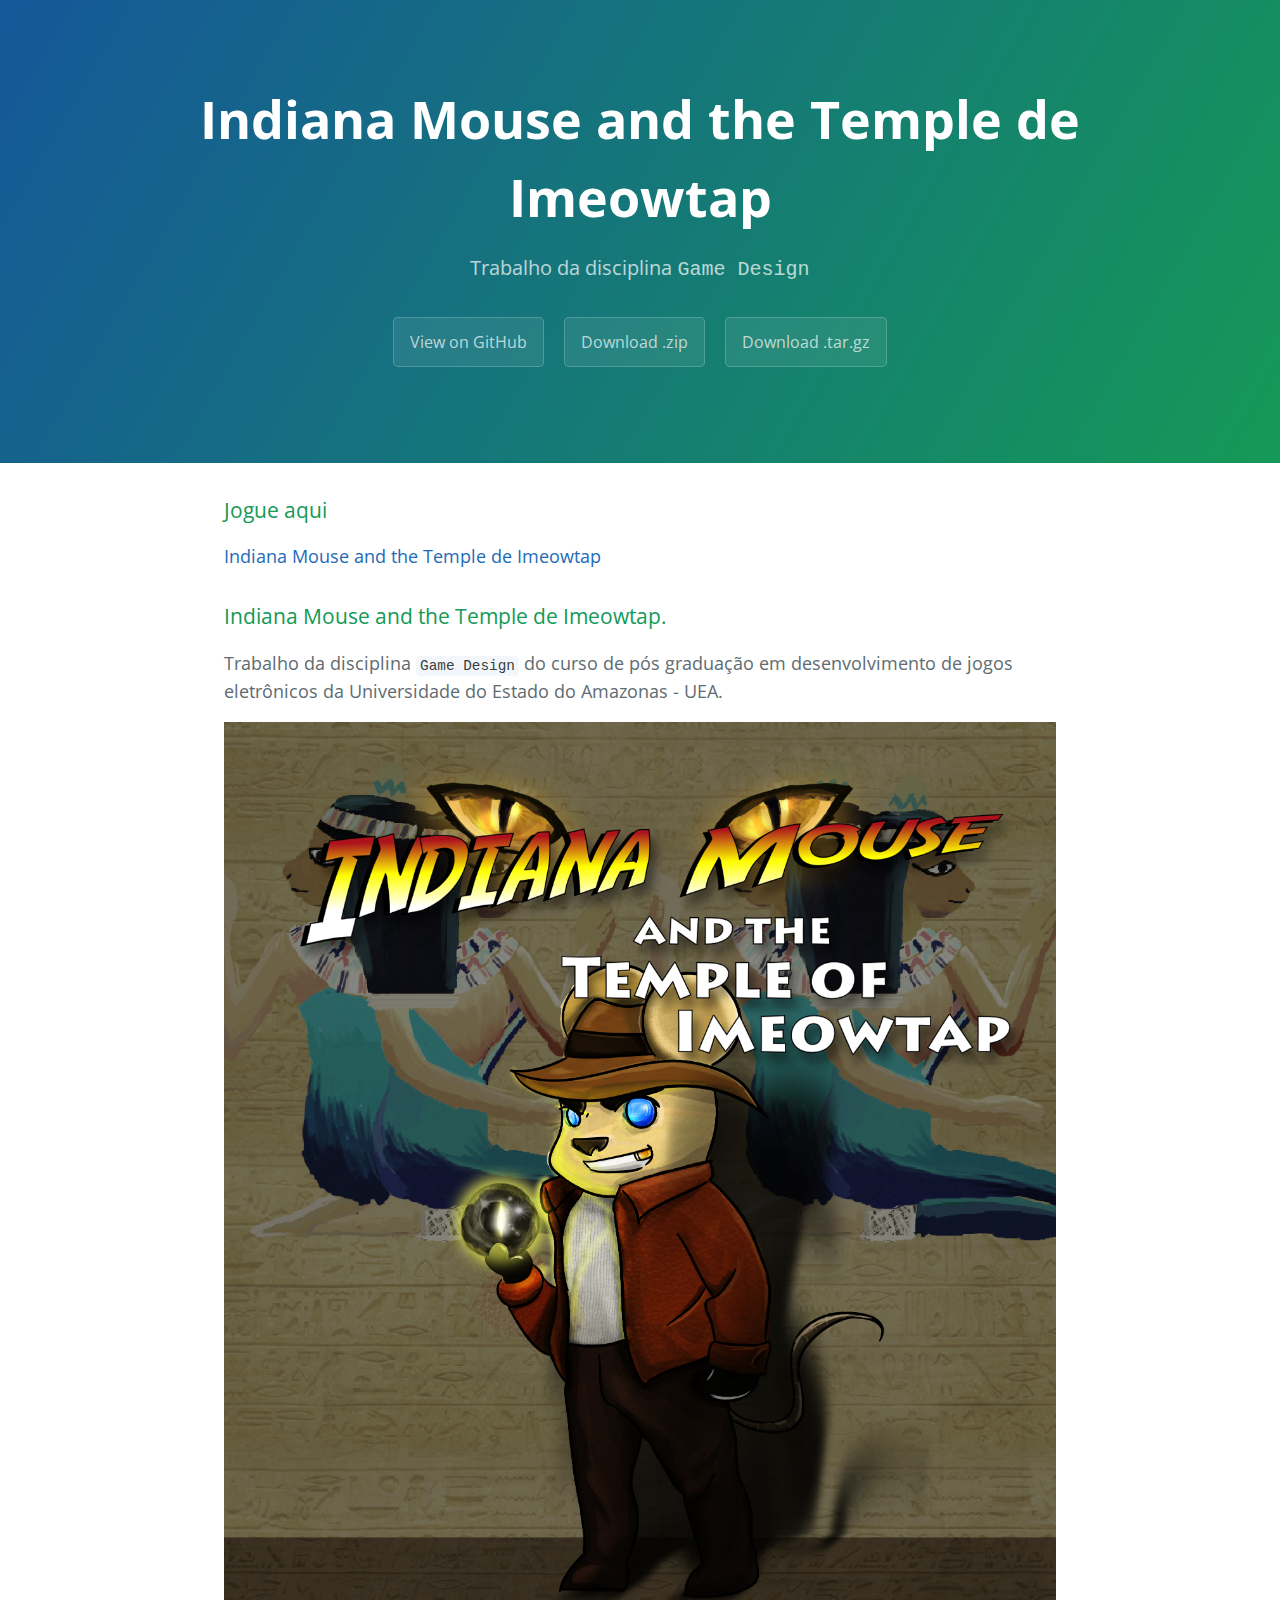
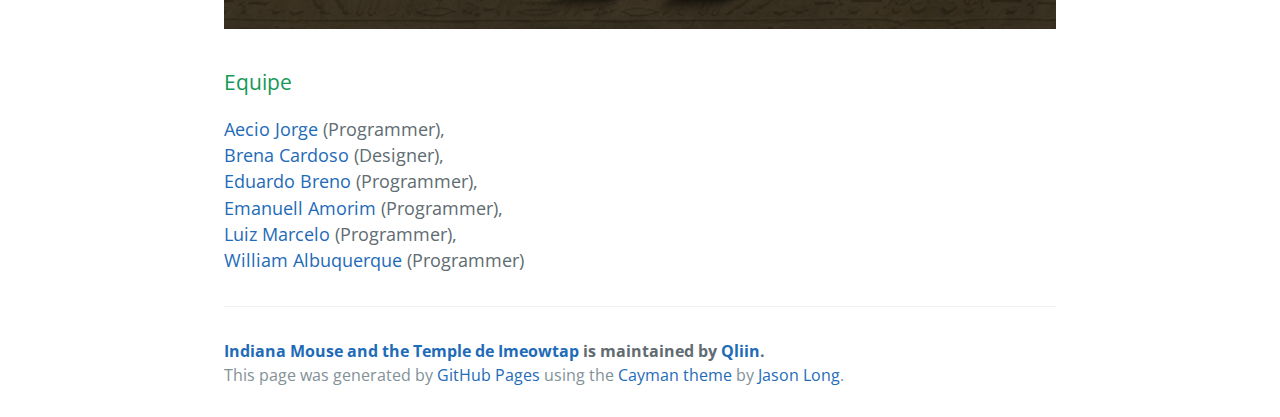
<file: index.html>
<!DOCTYPE html>
<html lang="en-us">
    <head>
        <meta charset="UTF-8">
        <title>Indiana Mouse and the Temple de Imeowtap</title>
        
        <meta property="og:image" content="https://qliin.github.io/IndianaMouse/banner.png">
        <meta property="og:title" content="Indiana Mouse">
        <meta property="og:description" content="Trabalho da disciplina Game Design do curso de pós graduação em desenvolvimento de jogos eletrônicos da Universidade do Estado do Amazonas - UEA.">
       
        <meta name="viewport" content="width=device-width, initial-scale=1">
        <link rel="stylesheet" type="text/css" href="stylesheets/normalize.css" media="screen">
        <link href='https://fonts.googleapis.com/css?family=Open+Sans:400,700' rel='stylesheet' type='text/css'>
        <link rel="stylesheet" type="text/css" href="stylesheets/stylesheet.css" media="screen">
        <link rel="stylesheet" type="text/css" href="stylesheets/github-light.css" media="screen">
    </head>
    <body>
        <section class="page-header">
            <h1 class="project-name">Indiana Mouse and the Temple de Imeowtap</h1>
            <h2 class="project-tagline">Trabalho da disciplina <code>Game Design</code></h2>
            <a href="https://github.com/Qliin/IndianaMouse" class="btn">View on GitHub</a>
            <a href="https://github.com/Qliin/IndianaMouse/zipball/master" class="btn">Download .zip</a>
            <a href="https://github.com/Qliin/IndianaMouse/tarball/master" class="btn">Download .tar.gz</a>
        </section>

        <section class="main-content">
            <h3>
                <a id="demo" class="anchor" href="#demo" aria-hidden="true"><span aria-hidden="true" class="octicon octicon-link"></span></a>Jogue aqui</h3>
            <p>
                <a href='demo/'>Indiana Mouse and the Temple de Imeowtap</a>
            </p> 


            <h3>
                <a id="gogoghost" class="anchor" href="#Indiana-Mouse-e-o-Templo-de-Imeowtap" aria-hidden="true"><span aria-hidden="true" class="octicon octicon-link"></span></a>Indiana Mouse and the Temple de Imeowtap.</h3>

            <p>Trabalho da disciplina <code>Game Design</code> do curso de pós graduação em desenvolvimento de jogos eletrônicos da Universidade do Estado do Amazonas - UEA.</p>
            <img src='banner.png' />

            <h3>
                <a id="equipe" class="anchor" href="#equipe" aria-hidden="true"><span aria-hidden="true" class="octicon octicon-link"></span></a>Equipe</h3>

            <p>
                <a href='https://www.facebook.com/aecio.jorge'>Aecio Jorge</a> (Programmer),<br>
                <a href='https://www.facebook.com/brenacardoso'>Brena Cardoso</a> (Designer), <br>
                <a href='https://www.facebook.com/eduardobreno'>Eduardo Breno</a> (Programmer), <br>
                <a href='https://www.facebook.com/emanuellandre.amorim'>Emanuell Amorim</a> (Programmer), <br>
                <a href='https://www.facebook.com/luizmarcelo.costajunior'>Luiz Marcelo</a> (Programmer), <br>
                <a href='https://www.facebook.com/william.albuquerque.5'>William Albuquerque</a> (Programmer) 
                
            </p>

            <footer class="site-footer">
                <span class="site-footer-owner"><a href="https://github.com/Qliin/IndianaMouse">Indiana Mouse and the Temple de Imeowtap</a> is maintained by <a href="https://Qliin.github.io/IndianaMouse/">Qliin</a>.</span>

                <span class="site-footer-credits">This page was generated by <a href="https://pages.github.com">GitHub Pages</a> using the <a href="https://github.com/jasonlong/cayman-theme">Cayman theme</a> by <a href="https://twitter.com/jasonlong">Jason Long</a>.</span>
            </footer>

        </section>


    </body>
</html>
</file>
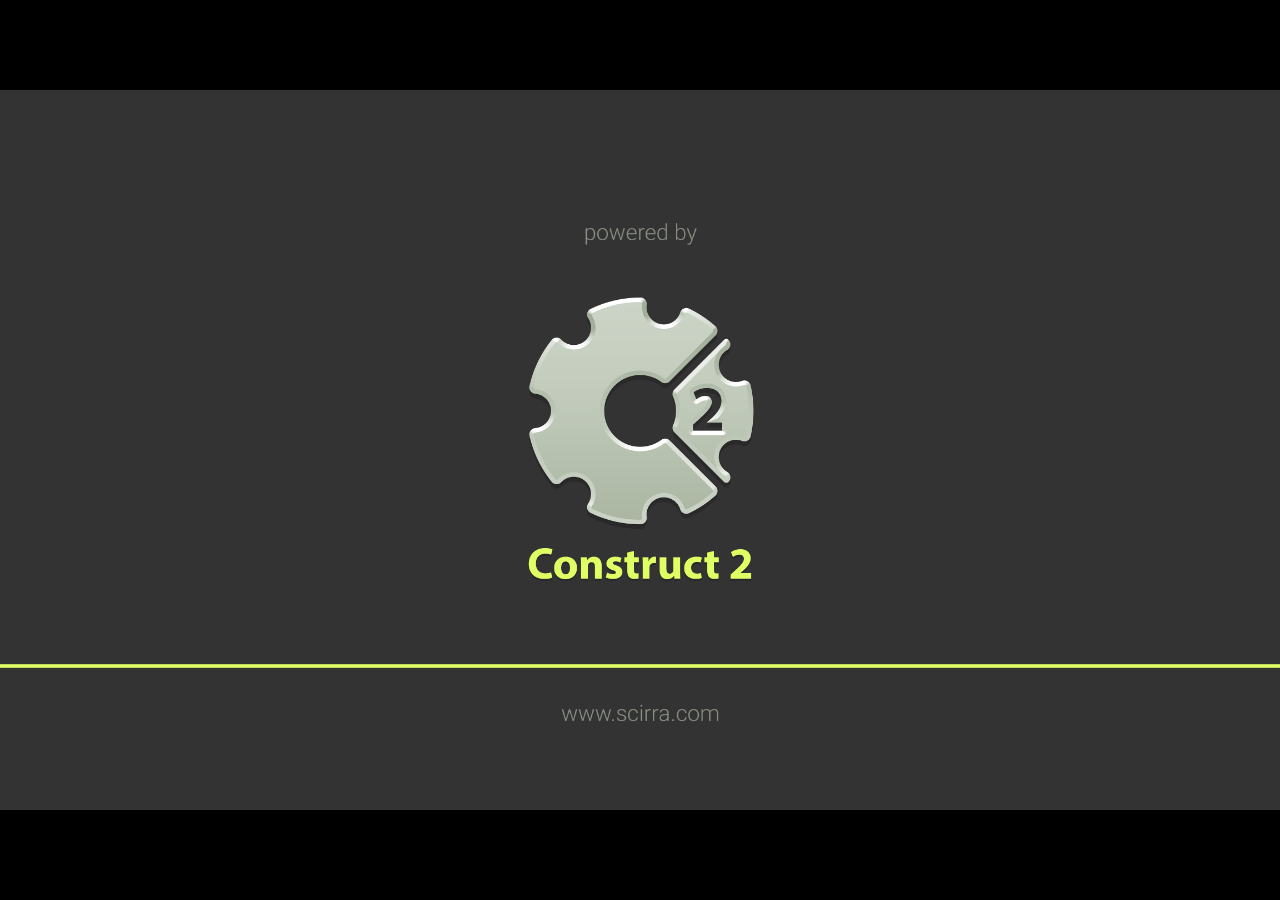
<file: demo/index.html>
﻿<!DOCTYPE html>
<html manifest="offline.appcache">
<head>
    <meta charset="UTF-8" />
	<meta http-equiv="X-UA-Compatible" content="IE=edge,chrome=1" />
	<title>IndianaMouse</title>
	
	<!-- Standardised web app manifest -->
	<link rel="manifest" href="appmanifest.json" />
	
	<!-- Allow fullscreen mode on iOS devices. (These are Apple specific meta tags.) -->
	<meta name="viewport" content="width=device-width, initial-scale=1.0, maximum-scale=1.0, minimum-scale=1.0, user-scalable=no, minimal-ui" />
	<meta name="apple-mobile-web-app-capable" content="yes" />
	<meta name="apple-mobile-web-app-status-bar-style" content="black" />
	<link rel="apple-touch-icon" sizes="256x256" href="icon-256.png" />
	<meta name="HandheldFriendly" content="true" />
	
	<!-- Chrome for Android web app tags -->
	<meta name="mobile-web-app-capable" content="yes" />
	<link rel="shortcut icon" sizes="256x256" href="icon-256.png" />

    <!-- All margins and padding must be zero for the canvas to fill the screen. -->
	<style type="text/css">
		* {
			padding: 0;
			margin: 0;
		}
		html, body {
			background: #000;
			color: #fff;
			overflow: hidden;
			touch-action: none;
			-ms-touch-action: none;
		}
		canvas {
			touch-action-delay: none;
			touch-action: none;
			-ms-touch-action: none;
		}
    </style>
	

</head> 
 
<body> 
	<div id="fb-root"></div>
	
	<script>
	// Issue a warning if trying to preview an exported project on disk.
	(function(){
		// Check for running exported on file protocol
		if (window.location.protocol.substr(0, 4) === "file")
		{
			alert("Exported games won't work until you upload them. (When running on the file:/// protocol, browsers block many features from working for security reasons.)");
		}
	})();
	</script>
	
	<!-- The canvas must be inside a div called c2canvasdiv -->
	<div id="c2canvasdiv">
	
		<!-- The canvas the project will render to.  If you change its ID, don't forget to change the
		ID the runtime looks for in the jQuery events above (ready() and cr_sizeCanvas()). -->
		<canvas id="c2canvas" width="1600" height="900">
			<!-- This text is displayed if the visitor's browser does not support HTML5.
			You can change it, but it is a good idea to link to a description of a browser
			and provide some links to download some popular HTML5-compatible browsers. -->
			<h1>Your browser does not appear to support HTML5.  Try upgrading your browser to the latest version.  <a href="http://www.whatbrowser.org">What is a browser?</a>
			<br/><br/><a href="http://www.microsoft.com/windows/internet-explorer/default.aspx">Microsoft Internet Explorer</a><br/>
			<a href="http://www.mozilla.com/firefox/">Mozilla Firefox</a><br/>
			<a href="http://www.google.com/chrome/">Google Chrome</a><br/>
			<a href="http://www.apple.com/safari/download/">Apple Safari</a></h1>
		</canvas>
		
	</div>
	
	<!-- Pages load faster with scripts at the bottom -->
	
	<!-- Construct 2 exported games require jQuery. -->
	<script src="jquery-2.1.1.min.js"></script>


	
    <!-- The runtime script.  You can rename it, but don't forget to rename the reference here as well.
    This file will have been minified and obfuscated if you enabled "Minify script" during export. -->
	<script src="c2runtime.js"></script>

    <script>
		// Start the Construct 2 project running on window load.
		jQuery(document).ready(function ()
		{			
			// Create new runtime using the c2canvas
			cr_createRuntime("c2canvas");
		});
		
		// Pause and resume on page becoming visible/invisible
		function onVisibilityChanged() {
			if (document.hidden || document.mozHidden || document.webkitHidden || document.msHidden)
				cr_setSuspended(true);
			else
				cr_setSuspended(false);
		};
		
		document.addEventListener("visibilitychange", onVisibilityChanged, false);
		document.addEventListener("mozvisibilitychange", onVisibilityChanged, false);
		document.addEventListener("webkitvisibilitychange", onVisibilityChanged, false);
		document.addEventListener("msvisibilitychange", onVisibilityChanged, false);
		
		function OnRegisterSWError(e)
		{
			console.warn("Failed to register service worker: ", e);
		};
		
		// Runtime calls this global method when ready to start caching (i.e. after startup).
		// This registers the service worker which caches resources for offline support.
		window.C2_RegisterSW = function C2_RegisterSW()
		{
			if (!navigator.serviceWorker)
				return;		// no SW support, ignore call
			
			try {
				navigator.serviceWorker.register("sw.js", { scope: "./" })
				.then(function (reg)
				{
					console.log("Registered service worker on " + reg.scope);
				})
				.catch(OnRegisterSWError);
			}
			catch (e)
			{
				OnRegisterSWError(e);
			}
		};
    </script>
</body> 
</html>
</file>
<file: stylesheets/stylesheet.css>
* {
  box-sizing: border-box; }

body {
  padding: 0;
  margin: 0;
  font-family: "Open Sans", "Helvetica Neue", Helvetica, Arial, sans-serif;
  font-size: 16px;
  line-height: 1.5;
  color: #606c71; }

a {
  color: #1e6bb8;
  text-decoration: none; }
  a:hover {
    text-decoration: underline; }

.btn {
  display: inline-block;
  margin-bottom: 1rem;
  color: rgba(255, 255, 255, 0.7);
  background-color: rgba(255, 255, 255, 0.08);
  border-color: rgba(255, 255, 255, 0.2);
  border-style: solid;
  border-width: 1px;
  border-radius: 0.3rem;
  transition: color 0.2s, background-color 0.2s, border-color 0.2s; }
  .btn + .btn {
    margin-left: 1rem; }

.btn:hover {
  color: rgba(255, 255, 255, 0.8);
  text-decoration: none;
  background-color: rgba(255, 255, 255, 0.2);
  border-color: rgba(255, 255, 255, 0.3); }

@media screen and (min-width: 64em) {
  .btn {
    padding: 0.75rem 1rem; } }

@media screen and (min-width: 42em) and (max-width: 64em) {
  .btn {
    padding: 0.6rem 0.9rem;
    font-size: 0.9rem; } }

@media screen and (max-width: 42em) {
  .btn {
    display: block;
    width: 100%;
    padding: 0.75rem;
    font-size: 0.9rem; }
    .btn + .btn {
      margin-top: 1rem;
      margin-left: 0; } }

.page-header {
  color: #fff;
  text-align: center;
  background-color: #159957;
  background-image: linear-gradient(120deg, #155799, #159957); }

@media screen and (min-width: 64em) {
  .page-header {
    padding: 5rem 6rem; } }

@media screen and (min-width: 42em) and (max-width: 64em) {
  .page-header {
    padding: 3rem 4rem; } }

@media screen and (max-width: 42em) {
  .page-header {
    padding: 2rem 1rem; } }

.project-name {
  margin-top: 0;
  margin-bottom: 0.1rem; }

@media screen and (min-width: 64em) {
  .project-name {
    font-size: 3.25rem; } }

@media screen and (min-width: 42em) and (max-width: 64em) {
  .project-name {
    font-size: 2.25rem; } }

@media screen and (max-width: 42em) {
  .project-name {
    font-size: 1.75rem; } }

.project-tagline {
  margin-bottom: 2rem;
  font-weight: normal;
  opacity: 0.7; }

@media screen and (min-width: 64em) {
  .project-tagline {
    font-size: 1.25rem; } }

@media screen and (min-width: 42em) and (max-width: 64em) {
  .project-tagline {
    font-size: 1.15rem; } }

@media screen and (max-width: 42em) {
  .project-tagline {
    font-size: 1rem; } }

.main-content :first-child {
  margin-top: 0; }
.main-content img {
  max-width: 100%; }
.main-content h1, .main-content h2, .main-content h3, .main-content h4, .main-content h5, .main-content h6 {
  margin-top: 2rem;
  margin-bottom: 1rem;
  font-weight: normal;
  color: #159957; }
.main-content p {
  margin-bottom: 1em; }
.main-content code {
  padding: 2px 4px;
  font-family: Consolas, "Liberation Mono", Menlo, Courier, monospace;
  font-size: 0.9rem;
  color: #383e41;
  background-color: #f3f6fa;
  border-radius: 0.3rem; }
.main-content pre {
  padding: 0.8rem;
  margin-top: 0;
  margin-bottom: 1rem;
  font: 1rem Consolas, "Liberation Mono", Menlo, Courier, monospace;
  color: #567482;
  word-wrap: normal;
  background-color: #f3f6fa;
  border: solid 1px #dce6f0;
  border-radius: 0.3rem; }
  .main-content pre > code {
    padding: 0;
    margin: 0;
    font-size: 0.9rem;
    color: #567482;
    word-break: normal;
    white-space: pre;
    background: transparent;
    border: 0; }
.main-content .highlight {
  margin-bottom: 1rem; }
  .main-content .highlight pre {
    margin-bottom: 0;
    word-break: normal; }
.main-content .highlight pre, .main-content pre {
  padding: 0.8rem;
  overflow: auto;
  font-size: 0.9rem;
  line-height: 1.45;
  border-radius: 0.3rem; }
.main-content pre code, .main-content pre tt {
  display: inline;
  max-width: initial;
  padding: 0;
  margin: 0;
  overflow: initial;
  line-height: inherit;
  word-wrap: normal;
  background-color: transparent;
  border: 0; }
  .main-content pre code:before, .main-content pre code:after, .main-content pre tt:before, .main-content pre tt:after {
    content: normal; }
.main-content ul, .main-content ol {
  margin-top: 0; }
.main-content blockquote {
  padding: 0 1rem;
  margin-left: 0;
  color: #819198;
  border-left: 0.3rem solid #dce6f0; }
  .main-content blockquote > :first-child {
    margin-top: 0; }
  .main-content blockquote > :last-child {
    margin-bottom: 0; }
.main-content table {
  display: block;
  width: 100%;
  overflow: auto;
  word-break: normal;
  word-break: keep-all; }
  .main-content table th {
    font-weight: bold; }
  .main-content table th, .main-content table td {
    padding: 0.5rem 1rem;
    border: 1px solid #e9ebec; }
.main-content dl {
  padding: 0; }
  .main-content dl dt {
    padding: 0;
    margin-top: 1rem;
    font-size: 1rem;
    font-weight: bold; }
  .main-content dl dd {
    padding: 0;
    margin-bottom: 1rem; }
.main-content hr {
  height: 2px;
  padding: 0;
  margin: 1rem 0;
  background-color: #eff0f1;
  border: 0; }

@media screen and (min-width: 64em) {
  .main-content {
    max-width: 64rem;
    padding: 2rem 6rem;
    margin: 0 auto;
    font-size: 1.1rem; } }

@media screen and (min-width: 42em) and (max-width: 64em) {
  .main-content {
    padding: 2rem 4rem;
    font-size: 1.1rem; } }

@media screen and (max-width: 42em) {
  .main-content {
    padding: 2rem 1rem;
    font-size: 1rem; } }

.site-footer {
  padding-top: 2rem;
  margin-top: 2rem;
  border-top: solid 1px #eff0f1; }

.site-footer-owner {
  display: block;
  font-weight: bold; }

.site-footer-credits {
  color: #819198; }

@media screen and (min-width: 64em) {
  .site-footer {
    font-size: 1rem; } }

@media screen and (min-width: 42em) and (max-width: 64em) {
  .site-footer {
    font-size: 1rem; } }

@media screen and (max-width: 42em) {
  .site-footer {
    font-size: 0.9rem; } }
</file>
<file: stylesheets/github-light.css>
/*
The MIT License (MIT)

Copyright (c) 2016 GitHub, Inc.

Permission is hereby granted, free of charge, to any person obtaining a copy
of this software and associated documentation files (the "Software"), to deal
in the Software without restriction, including without limitation the rights
to use, copy, modify, merge, publish, distribute, sublicense, and/or sell
copies of the Software, and to permit persons to whom the Software is
furnished to do so, subject to the following conditions:

The above copyright notice and this permission notice shall be included in all
copies or substantial portions of the Software.

THE SOFTWARE IS PROVIDED "AS IS", WITHOUT WARRANTY OF ANY KIND, EXPRESS OR
IMPLIED, INCLUDING BUT NOT LIMITED TO THE WARRANTIES OF MERCHANTABILITY,
FITNESS FOR A PARTICULAR PURPOSE AND NONINFRINGEMENT. IN NO EVENT SHALL THE
AUTHORS OR COPYRIGHT HOLDERS BE LIABLE FOR ANY CLAIM, DAMAGES OR OTHER
LIABILITY, WHETHER IN AN ACTION OF CONTRACT, TORT OR OTHERWISE, ARISING FROM,
OUT OF OR IN CONNECTION WITH THE SOFTWARE OR THE USE OR OTHER DEALINGS IN THE
SOFTWARE.

*/

.pl-c /* comment */ {
  color: #969896;
}

.pl-c1 /* constant, variable.other.constant, support, meta.property-name, support.constant, support.variable, meta.module-reference, markup.raw, meta.diff.header */,
.pl-s .pl-v /* string variable */ {
  color: #0086b3;
}

.pl-e /* entity */,
.pl-en /* entity.name */ {
  color: #795da3;
}

.pl-smi /* variable.parameter.function, storage.modifier.package, storage.modifier.import, storage.type.java, variable.other */,
.pl-s .pl-s1 /* string source */ {
  color: #333;
}

.pl-ent /* entity.name.tag */ {
  color: #63a35c;
}

.pl-k /* keyword, storage, storage.type */ {
  color: #a71d5d;
}

.pl-s /* string */,
.pl-pds /* punctuation.definition.string, string.regexp.character-class */,
.pl-s .pl-pse .pl-s1 /* string punctuation.section.embedded source */,
.pl-sr /* string.regexp */,
.pl-sr .pl-cce /* string.regexp constant.character.escape */,
.pl-sr .pl-sre /* string.regexp source.ruby.embedded */,
.pl-sr .pl-sra /* string.regexp string.regexp.arbitrary-repitition */ {
  color: #183691;
}

.pl-v /* variable */ {
  color: #ed6a43;
}

.pl-id /* invalid.deprecated */ {
  color: #b52a1d;
}

.pl-ii /* invalid.illegal */ {
  color: #f8f8f8;
  background-color: #b52a1d;
}

.pl-sr .pl-cce /* string.regexp constant.character.escape */ {
  font-weight: bold;
  color: #63a35c;
}

.pl-ml /* markup.list */ {
  color: #693a17;
}

.pl-mh /* markup.heading */,
.pl-mh .pl-en /* markup.heading entity.name */,
.pl-ms /* meta.separator */ {
  font-weight: bold;
  color: #1d3e81;
}

.pl-mq /* markup.quote */ {
  color: #008080;
}

.pl-mi /* markup.italic */ {
  font-style: italic;
  color: #333;
}

.pl-mb /* markup.bold */ {
  font-weight: bold;
  color: #333;
}

.pl-md /* markup.deleted, meta.diff.header.from-file */ {
  color: #bd2c00;
  background-color: #ffecec;
}

.pl-mi1 /* markup.inserted, meta.diff.header.to-file */ {
  color: #55a532;
  background-color: #eaffea;
}

.pl-mdr /* meta.diff.range */ {
  font-weight: bold;
  color: #795da3;
}

.pl-mo /* meta.output */ {
  color: #1d3e81;
}
</file>
